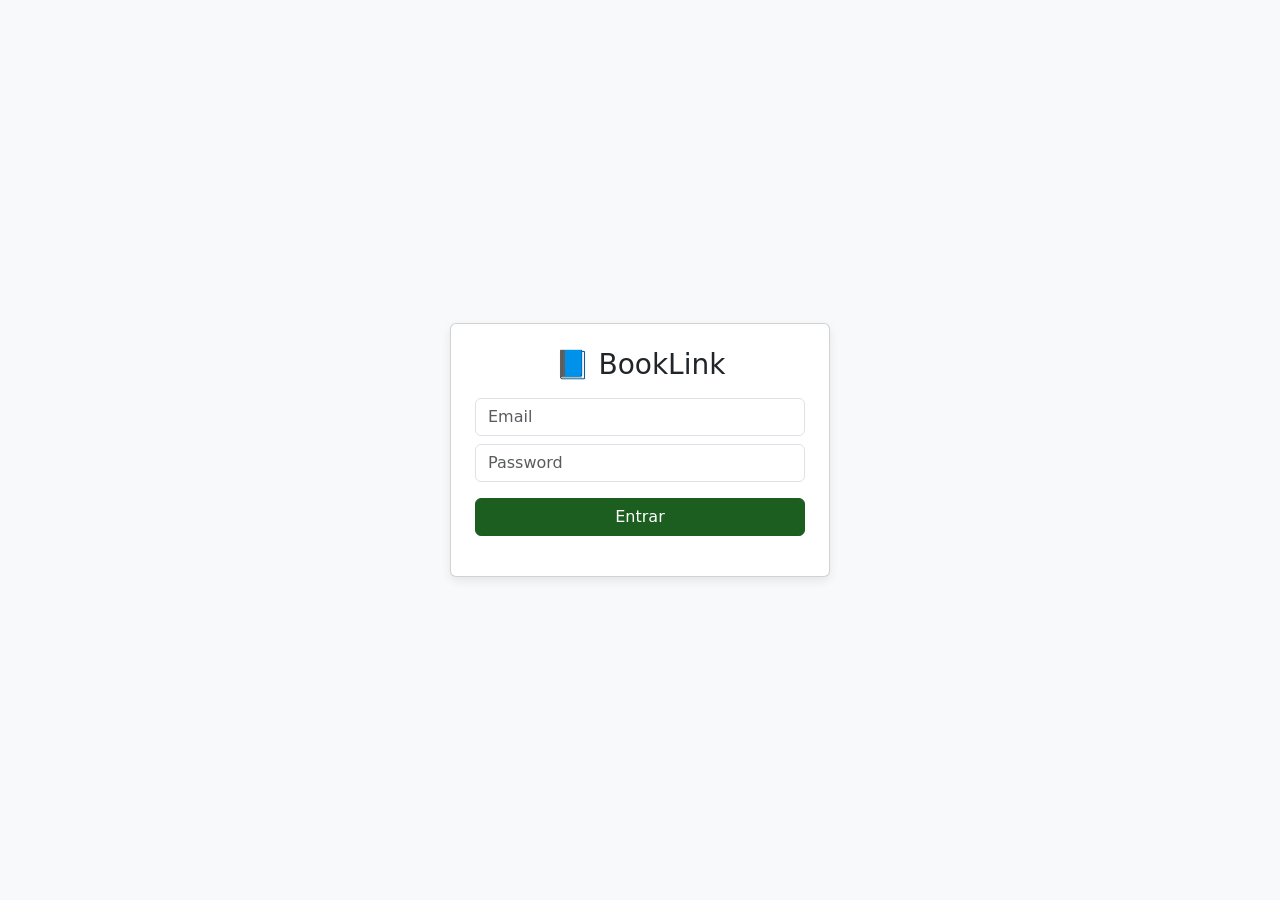
<file: web/index.html>
<!DOCTYPE html>
<html lang="pt">
<head>
  <meta charset="UTF-8">
  <title>BookLink</title>
</head>
<body>

<script>
  const token = localStorage.getItem("token");
  if (token) {
    window.location.replace("catalog.html");
  } else {
    window.location.replace("login.html");
  }
</script>

</body>
</html>
</file>
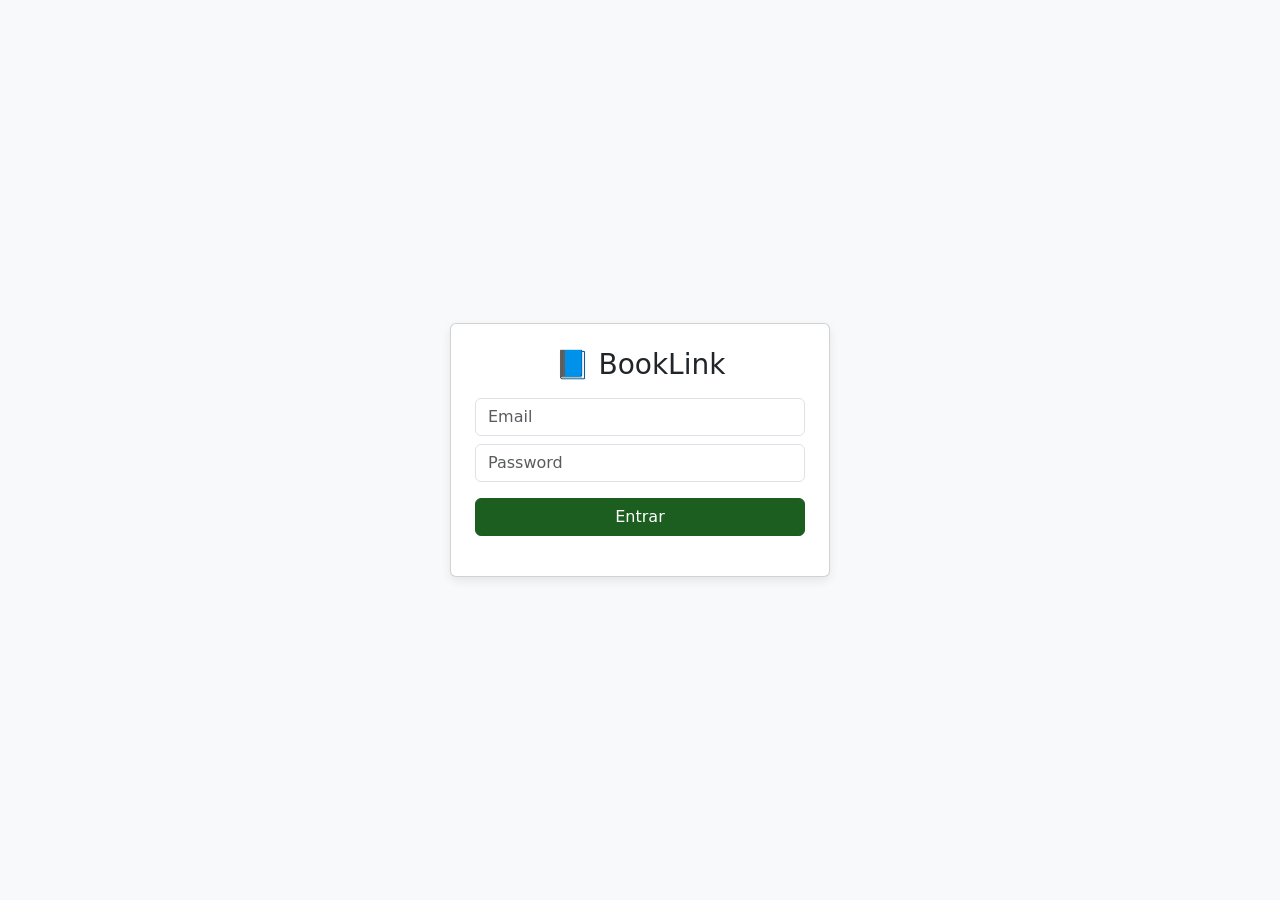
<file: web/login.html>
<!DOCTYPE html>
<html lang="pt">
<head>
  <meta charset="UTF-8">
  <title>BookLink – Login</title>
  <link href="https://cdn.jsdelivr.net/npm/bootstrap@5.3.2/dist/css/bootstrap.min.css" rel="stylesheet">
  <link rel="stylesheet" href="css/theme.css">
</head>
<body class="d-flex justify-content-center align-items-center vh-100">

<div class="card p-4" style="width: 380px;">
  <h3 class="text-center mb-3">📘 BookLink</h3>

  <input id="email" class="form-control mb-2" placeholder="Email">
  <input id="password" type="password" class="form-control mb-3" placeholder="Password">

  <button class="btn btn-primary w-100" onclick="login()">Entrar</button>

  <div class="mt-3 text-muted text-center small" id="error"></div>
</div>

<script src="js/app.js"></script>
</body>
</html>
</file>
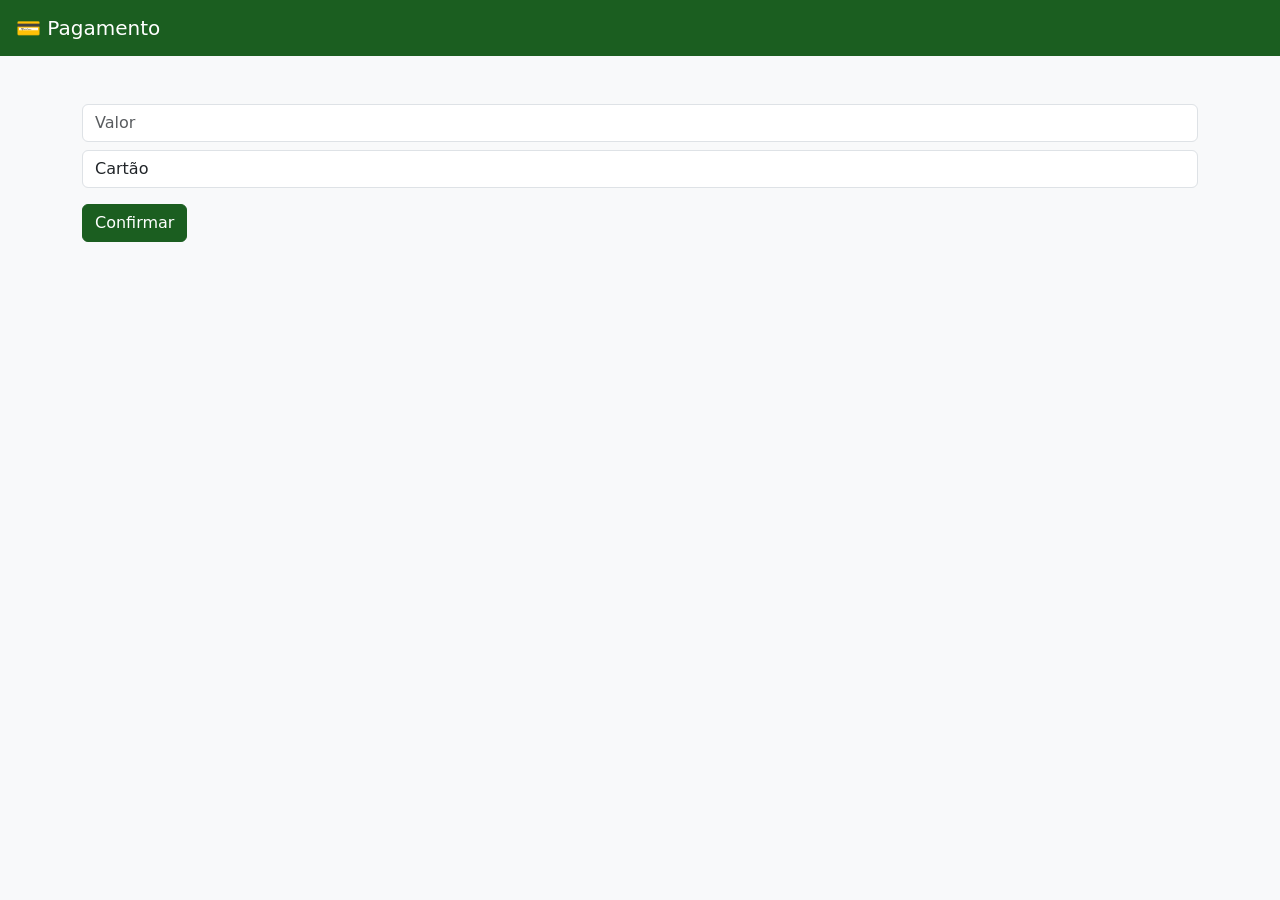
<file: web/payments.html>
<!DOCTYPE html>
<html lang="pt">
<head>
  <meta charset="UTF-8">
  <title>💳 Pagamento</title>
  <link href="https://cdn.jsdelivr.net/npm/bootstrap@5.3.2/dist/css/bootstrap.min.css" rel="stylesheet">
  <link rel="stylesheet" href="css/theme.css">
</head>
<body>

<nav class="navbar px-3">
  <span class="navbar-brand">💳 Pagamento</span>
</nav>

<div class="container my-5">
  <input id="amount" class="form-control mb-2" placeholder="Valor">
  <select id="method" class="form-control mb-3">
    <option value="card">Cartão</option>
    <option value="mbway">MBWay</option>
  </select>

  <button class="btn btn-primary" onclick="createPayment()">Confirmar</button>
</div>

<script src="js/app.js"></script>
</body>
</html>
</file>
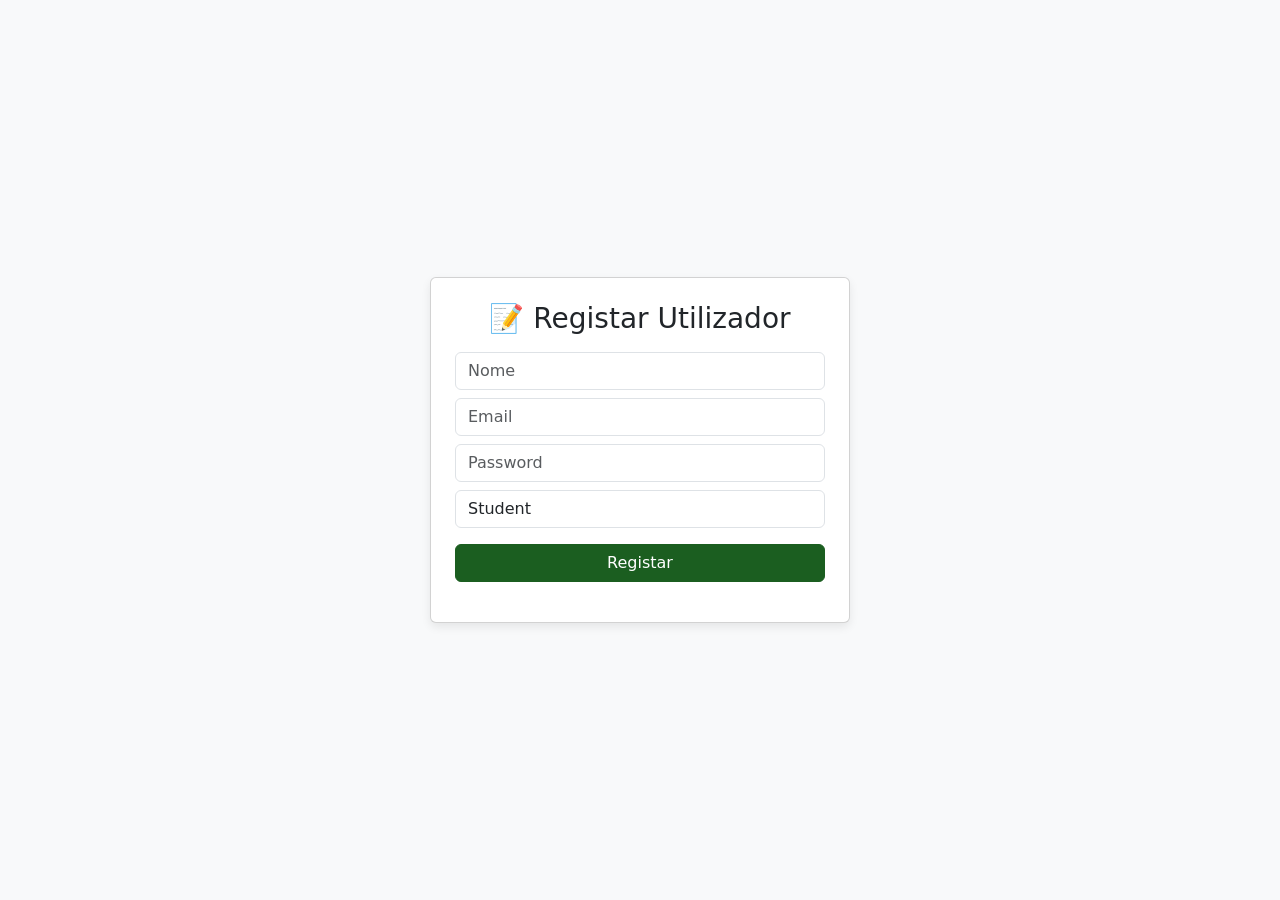
<file: web/register.html>
<!DOCTYPE html>
<html lang="pt">
<head>
  <meta charset="UTF-8">
  <title>Registo de Utilizador</title>
  <link href="https://cdn.jsdelivr.net/npm/bootstrap@5.3.2/dist/css/bootstrap.min.css" rel="stylesheet">
  <link rel="stylesheet" href="css/theme.css">
</head>
<body class="d-flex justify-content-center align-items-center vh-100">

<div class="card p-4" style="width: 420px;">
  <h3 class="text-center mb-3">📝 Registar Utilizador</h3>

  <input id="regName" class="form-control mb-2" placeholder="Nome">
  <input id="regEmail" class="form-control mb-2" placeholder="Email">
  <input id="regPassword" type="password" class="form-control mb-2" placeholder="Password">

  <select id="regRole" class="form-control mb-3">
    <option value="student">Student</option>
    <option value="staff">Staff</option>
    <option value="teacher">Teacher</option>
  </select>

  <button class="btn btn-primary w-100" onclick="registerUser()">Registar</button>

  <div class="mt-3 text-center small text-muted" id="regMsg"></div>
</div>

<script src="js/app.js"></script>
</body>
</html>
</file>
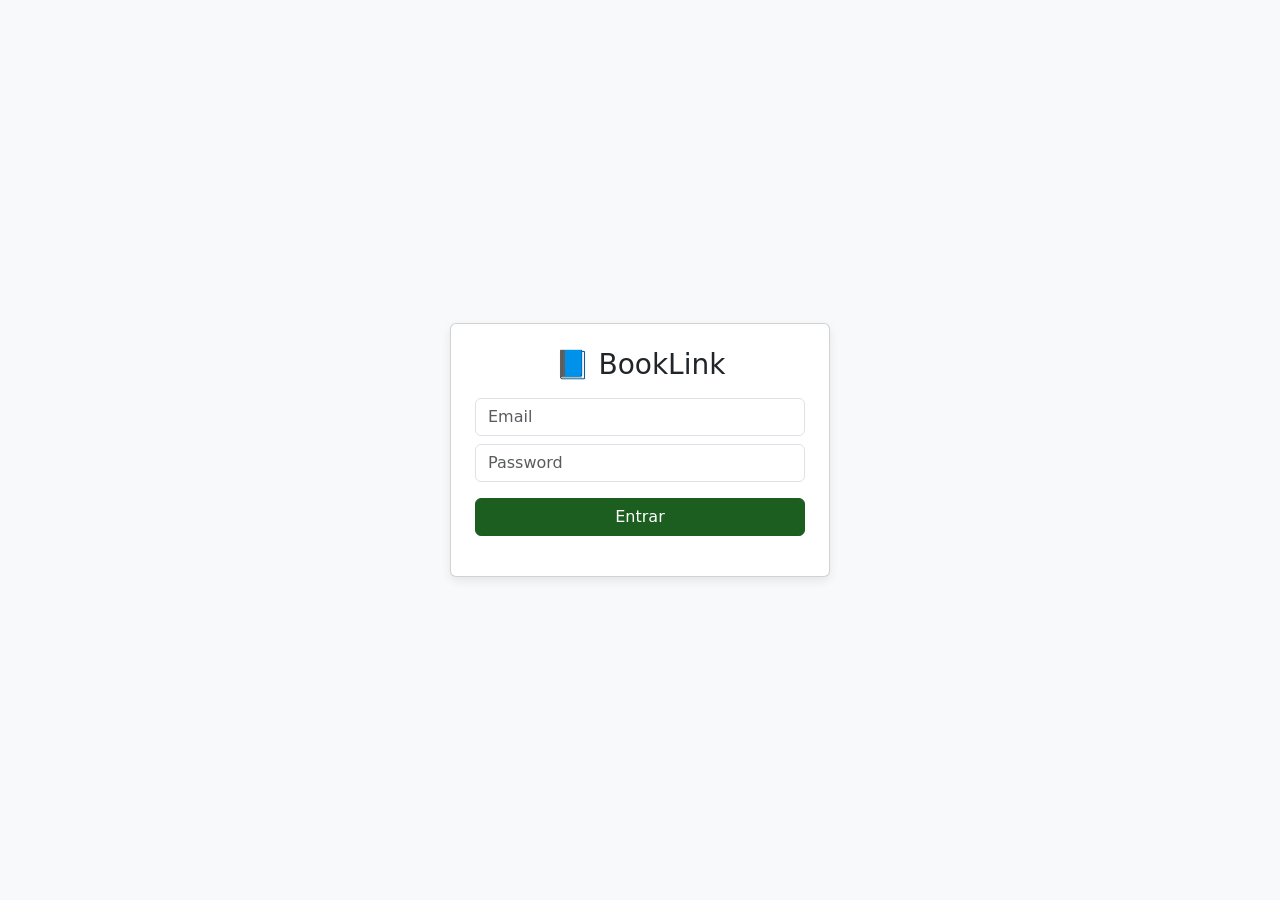
<file: web/reservations.html>
<!DOCTYPE html>
<html lang="pt">
<head>
  <meta charset="UTF-8">
  <title>📑 Reservas</title>
  <link href="https://cdn.jsdelivr.net/npm/bootstrap@5.3.2/dist/css/bootstrap.min.css" rel="stylesheet">
  <link rel="stylesheet" href="css/theme.css">
</head>
<body>

<nav class="navbar px-3">
  <span class="navbar-brand">📑 Reservas</span>
  <button class="btn btn-light btn-sm" onclick="logout()">Logout</button>
</nav>

<div class="container my-4">
  <table class="table table-striped">
    <thead>
      <tr>
        <th>ID</th>
        <th>Itens</th>
        <th>Ação</th>
      </tr>
    </thead>
    <tbody id="reservations"></tbody>
  </table>
</div>

<script src="js/app.js"></script>
<script>
  loadReservations();
</script>
</body>
</html>
</file>
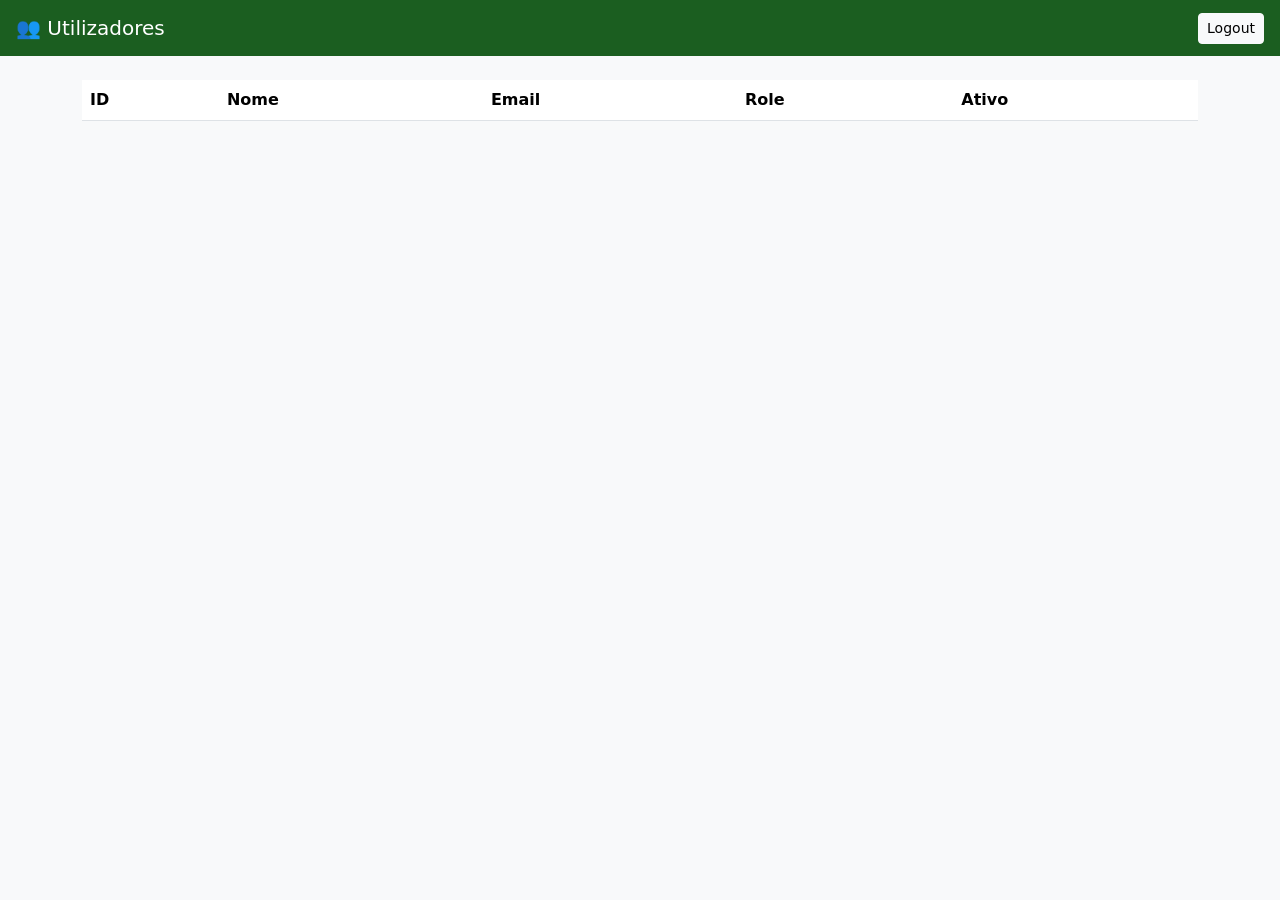
<file: web/users.html>
<!DOCTYPE html>
<html lang="pt">
<head>
  <meta charset="UTF-8">
  <title>👥 Utilizadores</title>
  <link href="https://cdn.jsdelivr.net/npm/bootstrap@5.3.2/dist/css/bootstrap.min.css" rel="stylesheet">
  <link rel="stylesheet" href="css/theme.css">
</head>
<body>

<nav class="navbar px-3">
  <span class="navbar-brand">👥 Utilizadores</span>
  <button class="btn btn-light btn-sm" onclick="logout()">Logout</button>
</nav>

<div class="container my-4">
  <table class="table table-striped">
    <thead>
      <tr>
        <th>ID</th>
        <th>Nome</th>
        <th>Email</th>
        <th>Role</th>
        <th>Ativo</th>
      </tr>
    </thead>
    <tbody id="usersTable"></tbody>
  </table>
</div>

<script src="js/app.js"></script>
<script>
  loadUsers();
</script>
</body>
</html>
</file>
<file: web/css/theme.css>
body {
  background-color: #f8f9fa;
}

.navbar {
  background-color: #1b5e20;
  color: white;
}

.navbar-brand {
  color: white;
}

.btn-primary {
  background-color: #1b5e20;
  border-color: #1b5e20;
}

.btn-primary:hover {
  background-color: #145a32;
}

.card {
  box-shadow: 0 4px 10px rgba(0,0,0,0.08);
}
</file>
